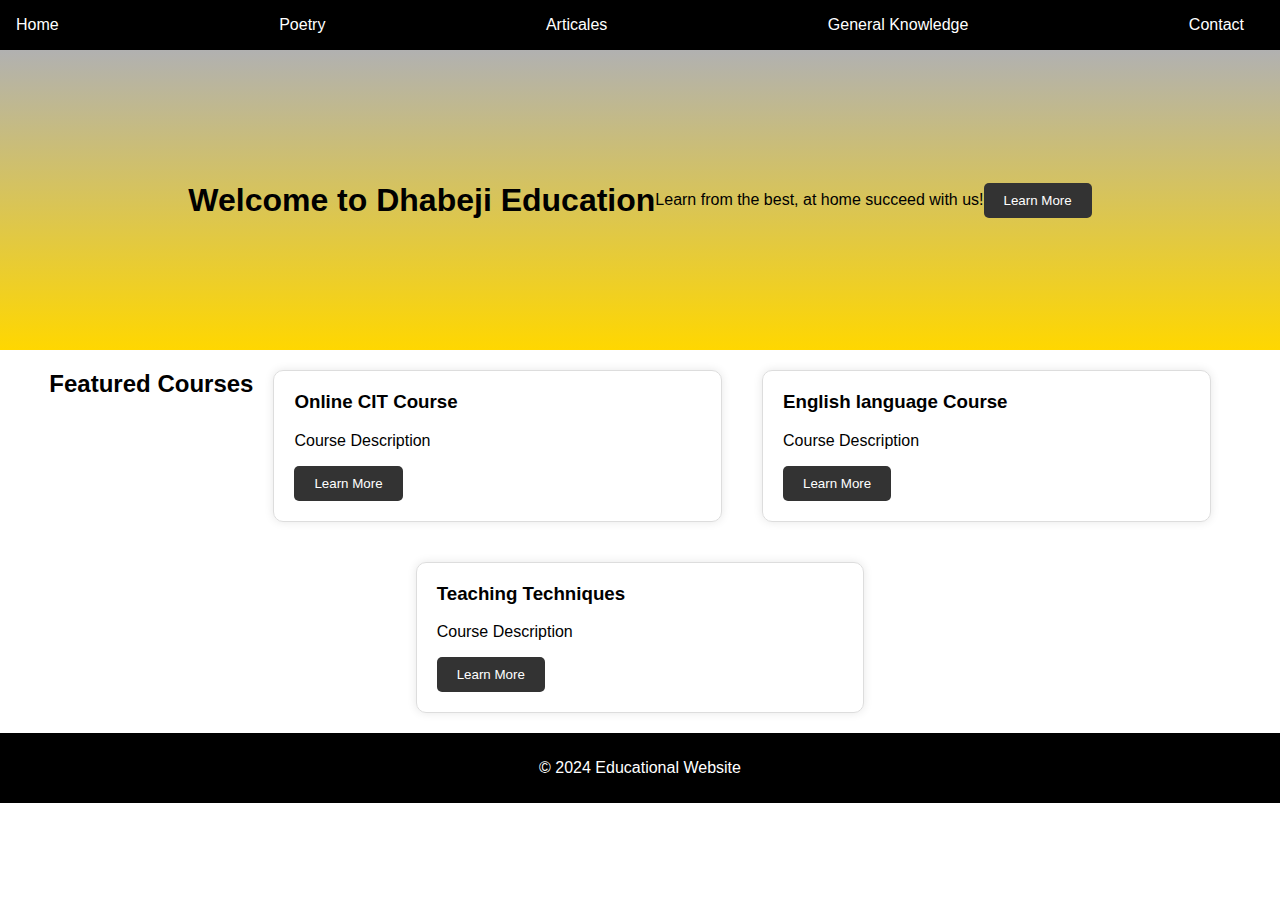
<file: index.html>
<!DOCTYPE html>
<html lang="en">
<head>
<meta charset="UTF-8">
	<meta name="viewport" content="width=device-width, initial-scale=1.0">
	<title>Educational Website</title>
	<style>
		body {
			font-family: Arial, sans-serif;
			margin: 0;
			padding: 0;
		}
		header {
			background-color: #000000;
			color: #F7DC6F;
			padding: 1em;
			text-align: center;
		}
		nav ul {
			list-style: none;
			margin: 0;
			padding: 0;
			display: flex;
			justify-content: space-between;
		}
		nav ul li {
			margin-right: 20px;
		}
		nav a {
			color: #fff;
			text-decoration: none;
		}
		.hero {
			background-image: linear-gradient(to bottom, #B1B1B1, #FFD700);
			background-size: 100% 300px;
			background-position: 0% 100%;
			height: 300px;
			display: flex;
			justify-content: center;
			align-items: center;
			color: #000000;
		}
		.featured-courses {
			display: flex;
			flex-wrap: wrap;
			justify-content: center;
		}
		.course-card {
			margin: 20px;
			padding: 20px;
			border: 1px solid #ddd;
			border-radius: 10px;
			box-shadow: 0 0 10px rgba(0, 0, 0, 0.1);
		}
		.learn-more-btn {
			background-color: #333;
			color: #fff;
			padding: 10px 20px;
			border-radius: 5px;
			cursor: pointer;
		}
	</style>
</head>
	<meta charset="UTF-8">
	<meta name="viewport" content="width=device-width, initial-scale=1.0">
	<title>Contact</title>
	<link rel="stylesheet" href="styles.css">
	<style>
		.contact-section {
			display: flex;
			flex-direction: column;
			align-items: center;
			padding: 20px;
		}
		.contact-form {
			display: flex;
			flex-direction: column;
			align-items: center;
		}
		.contact-form label {
			margin-bottom: 10px;
		}
		.contact-form input, textarea {
			margin-bottom: 20px;
			padding: 10px;
			border: 1px solid #ccc;
			border-radius: 5px;
		}
		.contact-form input[type="submit"] {
			background-color: #333;
			color: #fff;
			padding: 10px 20px;
			border: none;
			border-radius: 5px;
			cursor: pointer;
		}
	</style>
</head>
<body>
	<header>
		<nav>
				<ul>
					<li><a href="index.html">Home</a></li>
				<li><a href="poetry.html">Poetry</a></li>
				<li><a href="Articale.html">Articales</a></li>
				<li><a href="gk.html">General Knowledge</a></li>
				<li><a href="contact.html">Contact</a></li>
			</ul>
		</nav>
	</header>
	<main>
		<section class="hero">
			<h1>Welcome to Dhabeji Education</h1>
			<p>  Learn from the best, at home succeed with us!</p>
			<button class="learn-more-btn">Learn More</button>
		</section>
		<section class="featured-courses">
			<h2>Featured Courses</h2>
			<div class="course-card">
				<h3>Online CIT Course</h3>
				<p>Course Description</p>
				<button class="learn-more-btn">Learn More</button>
			</div>
			<div class="course-card">
				<h3>English language Course</h3>
				<p>Course Description</p>
				<button class="learn-more-btn">Learn More</button>
			</div>
			<div class="course-card">
				<h3>Teaching Techniques</h3>
				<p>Course Description</p>
				<button class="learn-more-btn">Learn More</button>
			</div>
		</section>
	</main>
	<footer style="background-color: #000000; color: #fff; padding: 10px 0; text-align: center;">
	<p>&copy; 2024 Educational Website</p>
	<p id="note" style="color: #66CC00;"></p>
</footer>


    <script src="script.js"></script>
</body>
</html>
</body>
</html>
</file>
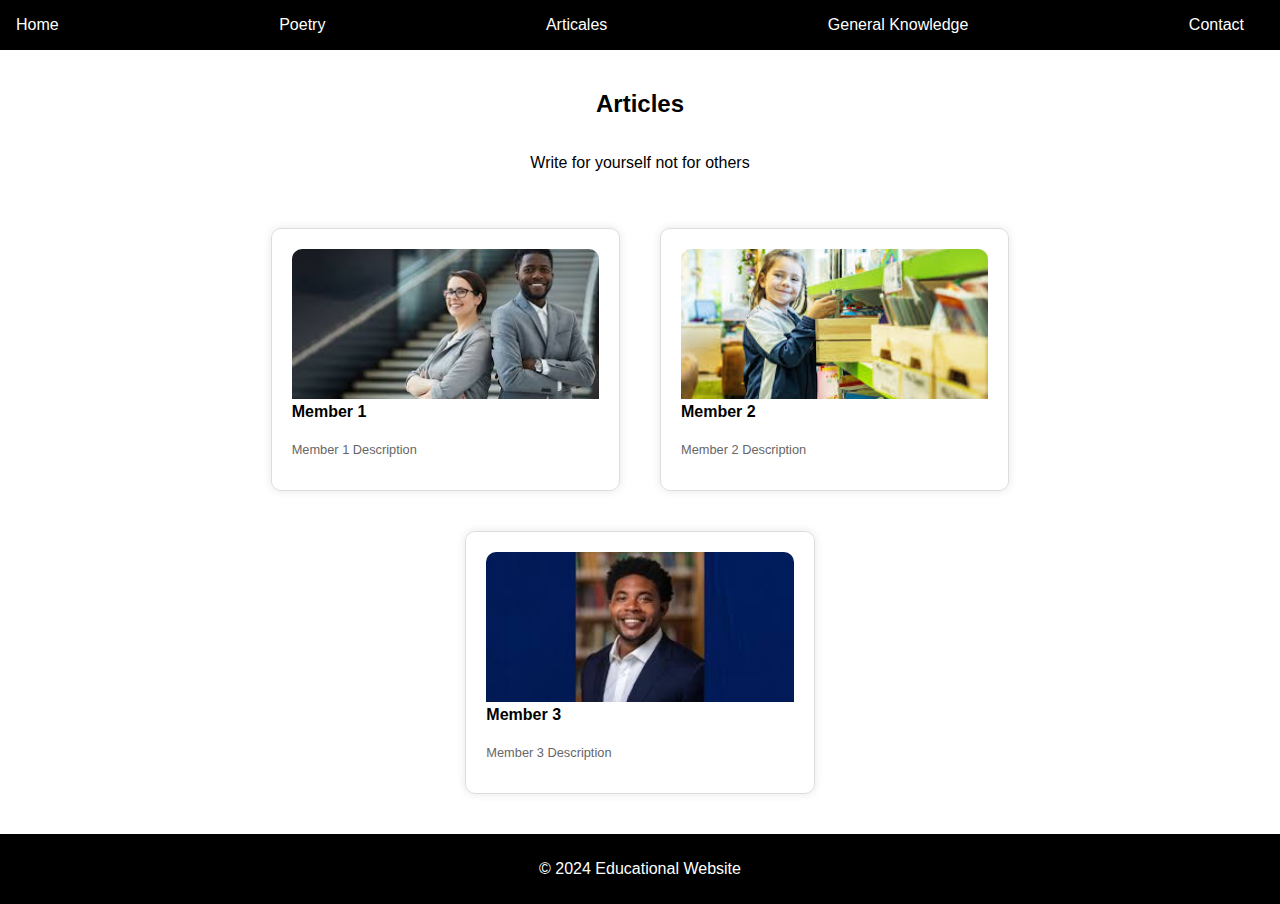
<file: Articale.html>
<!DOCTYPE html>
<html lang="en">
<head>
<meta charset="UTF-8">
	<meta name="viewport" content="width=device-width, initial-scale=1.0">
	<title>Educational Website</title>
	<style>
		body {
			font-family: Arial, sans-serif;
			margin: 0;
			padding: 0;
		}
		header {
			background-color: #000000;
			color: #F7DC6F;
			padding: 1em;
			text-align: center;
		}
		nav ul {
			list-style: none;
			margin: 0;
			padding: 0;
			display: flex;
			justify-content: space-between;
		}
		nav ul li {
			margin-right: 20px;
		}
		nav a {
			color: #fff;
			text-decoration: none;
		}
		.hero {
			background-image: linear-gradient(to bottom, #B1B1B1, #FFD700);
			background-size: 100% 300px;
			background-position: 0% 100%;
			height: 300px;
			display: flex;
			justify-content: center;
			align-items: center;
			color: #000000;
		}
		.featured-courses {
			display: flex;
			flex-wrap: wrap;
			justify-content: center;
		}
		.course-card {
			margin: 20px;
			padding: 20px;
			border: 1px solid #ddd;
			border-radius: 10px;
			box-shadow: 0 0 10px rgba(0, 0, 0, 0.1);
		}
		.learn-more-btn {
			background-color: #333;
			color: #fff;
			padding: 10px 20px;
			border-radius: 5px;
			cursor: pointer;
		}
	</style>
</head>
	<meta charset="UTF-8">
	<meta name="viewport" content="width=device-width, initial-scale=1.0">
	<title>Contact</title>
	<link rel="stylesheet" href="styles.css">
	<style>
		.contact-section {
			display: flex;
			flex-direction: column;
			align-items: center;
			padding: 20px;
		}
		.contact-form {
			display: flex;
			flex-direction: column;
			align-items: center;
		}
		.contact-form label {
			margin-bottom: 10px;
		}
		.contact-form input, textarea {
			margin-bottom: 20px;
			padding: 10px;
			border: 1px solid #ccc;
			border-radius: 5px;
		}
		.contact-form input[type="submit"] {
			background-color: #333;
			color: #fff;
			padding: 10px 20px;
			border: none;
			border-radius: 5px;
			cursor: pointer;
		}
	</style>
</head>
<body>
	<header>
		<nav>
			<ul>
					<li><a href="index.html">Home</a></li>
				<li><a href="poetry.html">Poetry</a></li>
				<li><a href="Articale.html">Articales</a></li>
				<li><a href="gk.html">General Knowledge</a></li>
				<li><a href="contact.html">Contact</a></li>
			</ul>
		</nav>
	</header>
	<main>
		<section class="community-section">
			<h2>Articles</h2>
			<p>Write for yourself not for others</p>
			
			<div class="community-members">
				
				<ul>
					<li>
						<img src="1.jfif" alt="Member 1">
						<h4>Member 1</h4>
						<p>Member 1 Description</p>
					</li>
					<li>
						<img src="2.jfif" alt="Member 2">
						<h4>Member 2</h4>
						<p>Member 2 Description</p>
					</li>
					<li>
						<img src="3.jfif" alt="Member 3">
						<h4>Member 3</h4>
						<p>Member 3 Description</p>
					</li>
				</ul>
			</div>
		</section>
	</main>
	<footer style="background-color: #000000; color: #fff; padding: 10px 0; text-align: center;">
        <p>&copy; 2024 Educational Website</p>
        <p id="note" style="color: #66CC00;"></p>
    </footer>
</body>
</html>
</file>
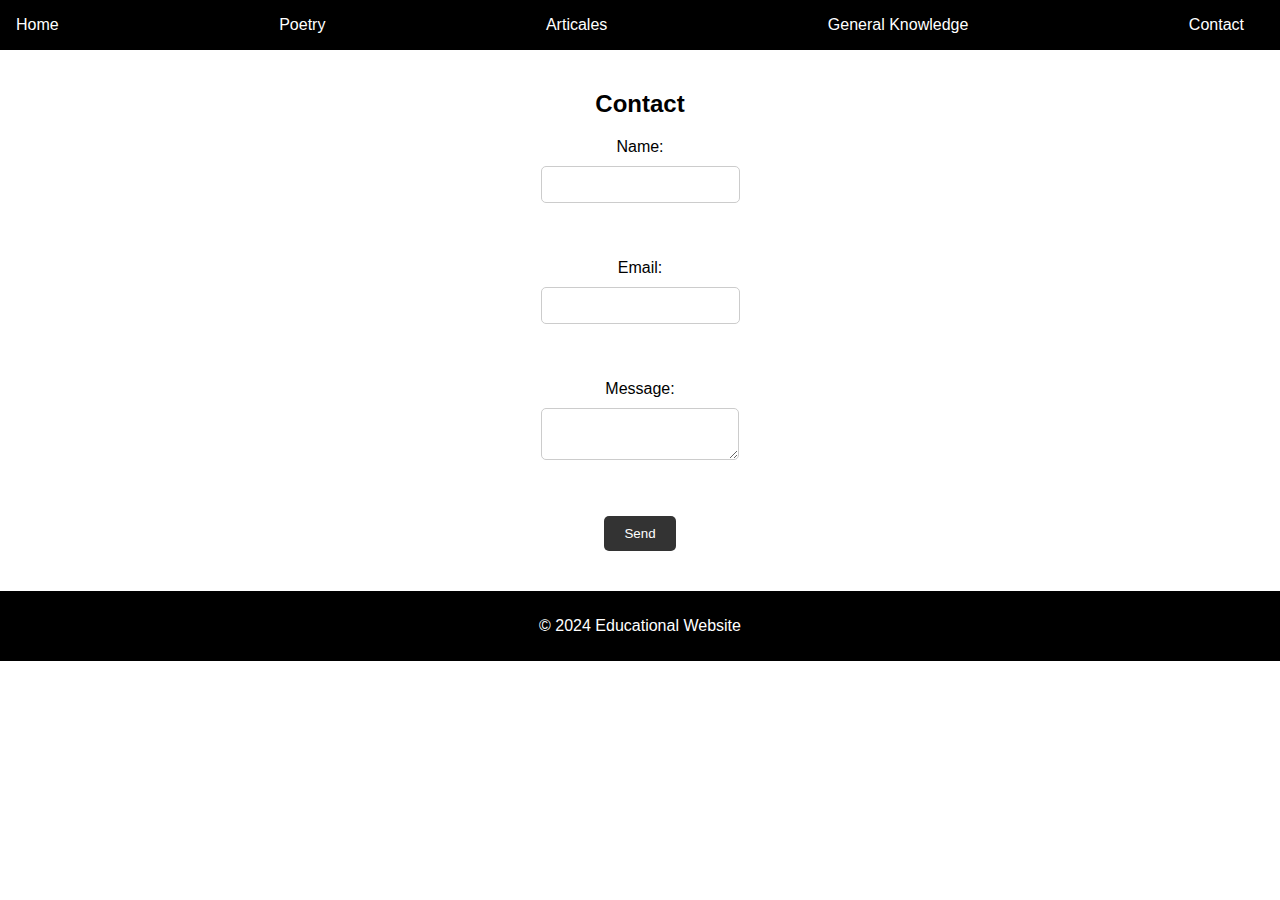
<file: Contact.html>
<!DOCTYPE html>
<html lang="en">
<head>
<meta charset="UTF-8">
	<meta name="viewport" content="width=device-width, initial-scale=1.0">
	<title>Educational Website</title>
	<style>
		body {
			font-family: Arial, sans-serif;
			margin: 0;
			padding: 0;
		}
		header {
			background-color: #000000;
			color: #F7DC6F;
			padding: 1em;
			text-align: center;
		}
		nav ul {
			list-style: none;
			margin: 0;
			padding: 0;
			display: flex;
			justify-content: space-between;
		}
		nav ul li {
			margin-right: 20px;
		}
		nav a {
			color: #fff;
			text-decoration: none;
		}
		.hero {
			background-image: linear-gradient(to bottom, #B1B1B1, #FFD700);
			background-size: 100% 300px;
			background-position: 0% 100%;
			height: 300px;
			display: flex;
			justify-content: center;
			align-items: center;
			color: #000000;
		}
		.featured-courses {
			display: flex;
			flex-wrap: wrap;
			justify-content: center;
		}
		.course-card {
			margin: 20px;
			padding: 20px;
			border: 1px solid #ddd;
			border-radius: 10px;
			box-shadow: 0 0 10px rgba(0, 0, 0, 0.1);
		}
		.learn-more-btn {
			background-color: #333;
			color: #fff;
			padding: 10px 20px;
			border-radius: 5px;
			cursor: pointer;
		}
	</style>
</head>
	<meta charset="UTF-8">
	<meta name="viewport" content="width=device-width, initial-scale=1.0">
	<title>Contact</title>
	<link rel="stylesheet" href="styles.css">
	<style>
		.contact-section {
			display: flex;
			flex-direction: column;
			align-items: center;
			padding: 20px;
		}
		.contact-form {
			display: flex;
			flex-direction: column;
			align-items: center;
		}
		.contact-form label {
			margin-bottom: 10px;
		}
		.contact-form input, textarea {
			margin-bottom: 20px;
			padding: 10px;
			border: 1px solid #ccc;
			border-radius: 5px;
		}
		.contact-form input[type="submit"] {
			background-color: #333;
			color: #fff;
			padding: 10px 20px;
			border: none;
			border-radius: 5px;
			cursor: pointer;
		}
	</style>
</head>
<body>
	<header>
		<nav>
			<ul>
					<li><a href="index.html">Home</a></li>
				<li><a href="poetry.html">Poetry</a></li>
				<li><a href="Articale.html">Articales</a></li>
				<li><a href="gk.html">General Knowledge</a></li>
				<li><a href="contact.html">Contact</a></li>
			</ul>
		</nav>
	</header>
	<main>
		<section class="contact-section">
			<h2>Contact</h2>
			<form class="contact-form">
				<label for="name">Name:</label>
				<input type="text" id="name" name="name"><br><br>
				<label for="email">Email:</label>
				<input type="email" id="email" name="email"><br><br>
				<label for="message">Message:</label>
				<textarea id="message" name="message"></textarea><br><br>
				<input type="submit" value="Send">
			</form>
		</section>
	</main>
	<footer style="background-color: #000000; color: #fff; padding: 10px 0; text-align: center;">
        <p>&copy; 2024 Educational Website</p>
        <p id="note" style="color: #66CC00;"></p>
    </footer>
</body>
</html>
</file>
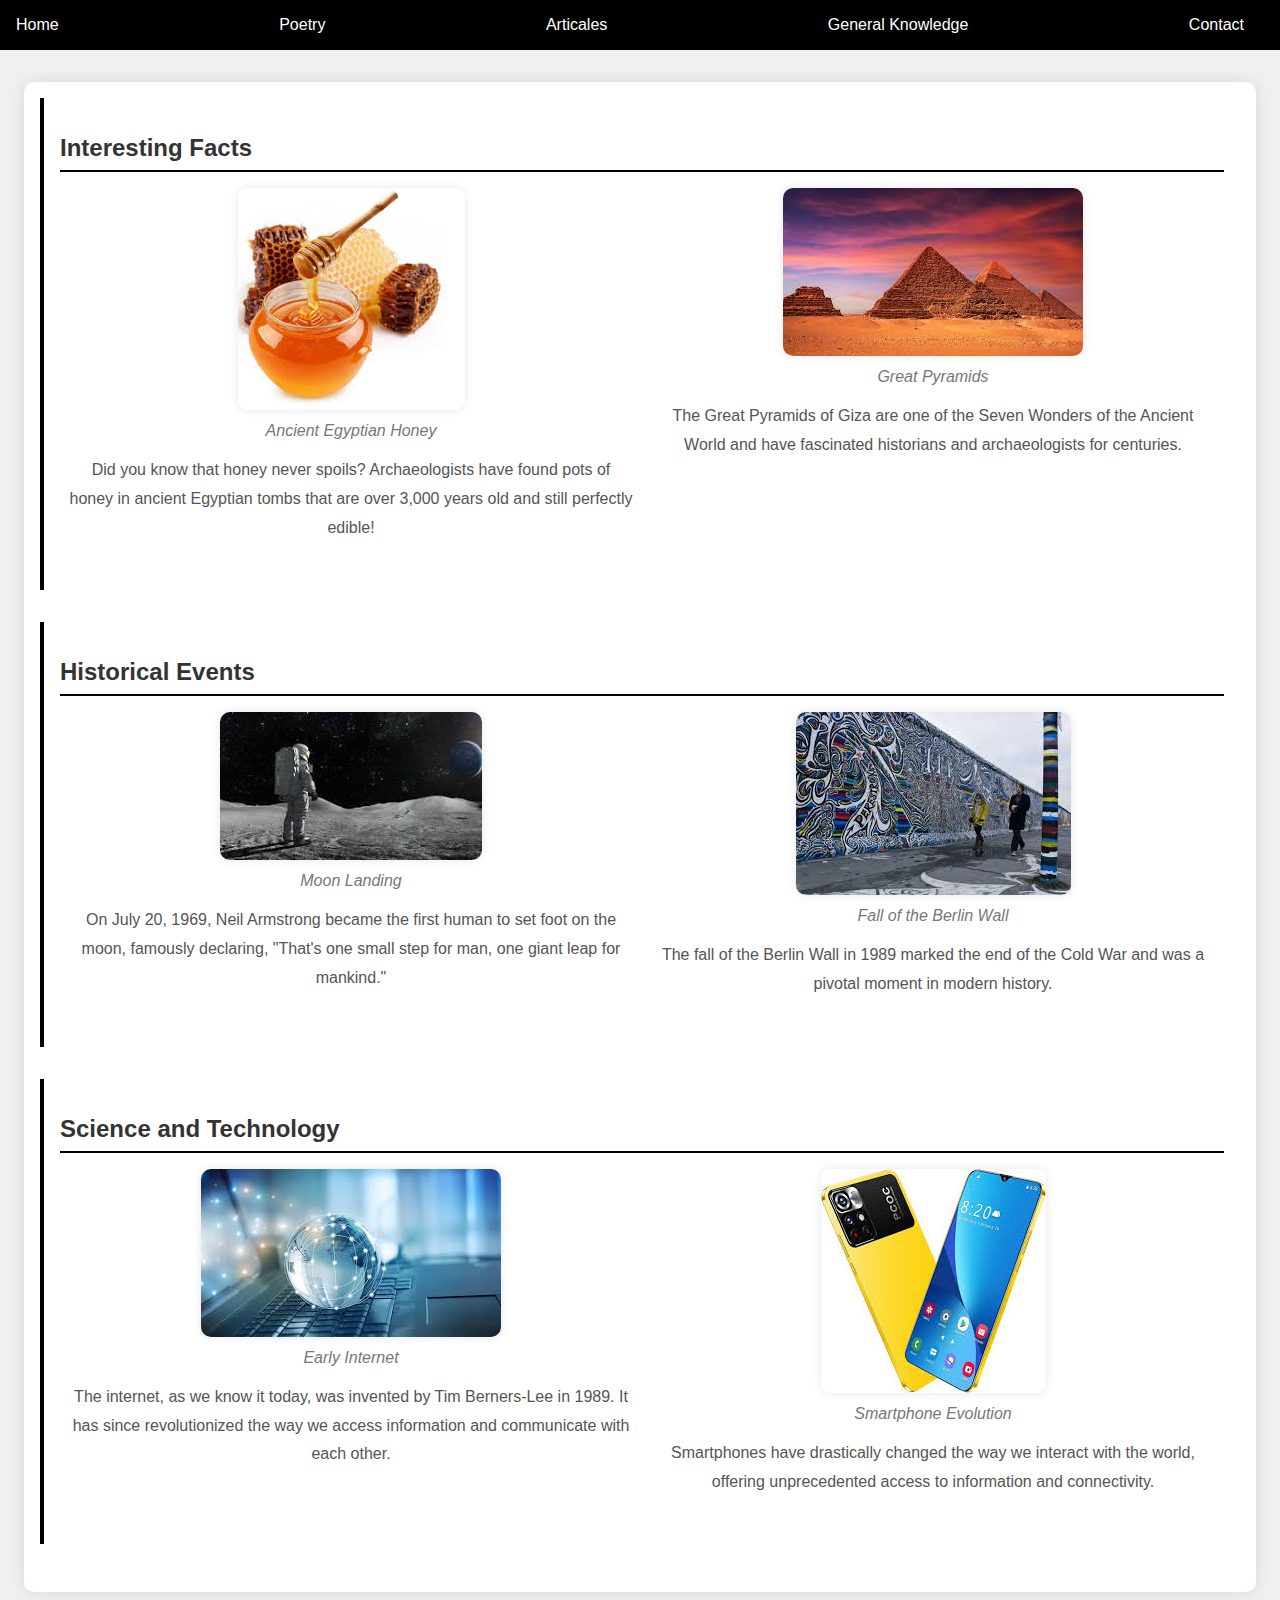
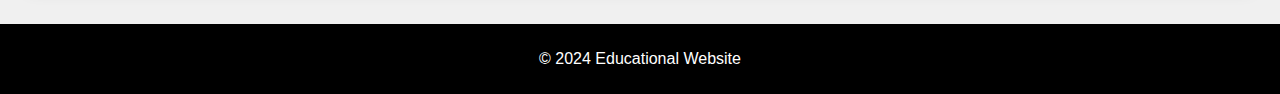
<file: gk.html>
<!DOCTYPE html>
<html lang="en">
<head>
<meta charset="UTF-8">
	<meta name="viewport" content="width=device-width, initial-scale=1.0">
	<title>Educational Website</title>
	<style>
		body {
			font-family: Arial, sans-serif;
			margin: 0;
			padding: 0;
		}
		header {
			background-color: #000000;
			color: #F7DC6F;
			padding: 1em;
			text-align: center;
		}
		nav ul {
			list-style: none;
			margin: 0;
			padding: 0;
			display: flex;
			justify-content: space-between;
		}
		nav ul li {
			margin-right: 20px;
		}
		nav a {
			color: #fff;
			text-decoration: none;
		}
		.hero {
			background-image: linear-gradient(to bottom, #B1B1B1, #FFD700);
			background-size: 100% 300px;
			background-position: 0% 100%;
			height: 300px;
			display: flex;
			justify-content: center;
			align-items: center;
			color: #000000;
		}
		.featured-courses {
			display: flex;
			flex-wrap: wrap;
			justify-content: center;
		}
		.course-card {
			margin: 20px;
			padding: 20px;
			border: 1px solid #ddd;
			border-radius: 10px;
			box-shadow: 0 0 10px rgba(0, 0, 0, 0.1);
		}
		.learn-more-btn {
			background-color: #333;
			color: #fff;
			padding: 10px 20px;
			border-radius: 5px;
			cursor: pointer;
		}
	</style>
</head>
	<meta charset="UTF-8">
	<meta name="viewport" content="width=device-width, initial-scale=1.0">
	<title>Contact</title>
	<link rel="stylesheet" href="styles.css">
	<style>
		.contact-section {
			display: flex;
			flex-direction: column;
			align-items: center;
			padding: 20px;
		}
		.contact-form {
			display: flex;
			flex-direction: column;
			align-items: center;
		}
		.contact-form label {
			margin-bottom: 10px;
		}
		.contact-form input, textarea {
			margin-bottom: 20px;
			padding: 10px;
			border: 1px solid #ccc;
			border-radius: 5px;
		}
		.contact-form input[type="submit"] {
			background-color: #333;
			color: #fff;
			padding: 10px 20px;
			border: none;
			border-radius: 5px;
			cursor: pointer;
		}
	</style>
</head>
<body>
	<header>
		<nav>
			<ul>
					<li><a href="index.html">Home</a></li>
				<li><a href="poetry.html">Poetry</a></li>
				<li><a href="Articale.html">Articales</a></li>
				<li><a href="gk.html">General Knowledge</a></li>
				<li><a href="contact.html">Contact</a></li>
			</ul>
		</nav>
	</header>
	<main>
		<!DOCTYPE html>
<html lang="en">
<head>
    <meta charset="UTF-8">
    <meta name="viewport" content="width=device-width, initial-scale=1.0">
    <title>General Knowledge</title>
    <style>
        body {
            font-family: 'Arial', sans-serif;
            background-color: #f0f0f0;
            margin: 0;
            padding: 0;
        }
        .container {
            max-width: 1200px;
            margin: 2rem auto;
            padding: 1rem;
            background-color: #fff;
            border-radius: 10px;
            box-shadow: 0 0 15px rgba(0, 0, 0, 0.1);
        }
        .section {
            margin-bottom: 2rem;
            padding: 1rem;
            border-left: 4px solid #000000;
        }
        .section h2 {
            color: #333;
            border-bottom: 2px solid #000000;
            padding-bottom: 0.5rem;
            margin-bottom: 0.5rem;
        }
        .section p {
            color: #555;
            line-height: 1.8;
        }
        .quote {
            font-style: italic;
            color: #000000;
            border-left: 4px solid #000000;
            margin: 1rem 0;
            padding-left: 1rem;
        }
        .image-row {
            display: flex;
            justify-content: space-between;
            margin: 1rem 0;
        }
        .image-container {
            flex: 1;
            text-align: center;
            margin: 0 0.5rem;
        }
        .image-container img {
            max-width: 100%;
            border-radius: 10px;
            box-shadow: 0 0 10px rgba(0, 0, 0, 0.1);
        }
        .image-description {
            margin-top: 0.5rem;
            font-style: italic;
            color: #777;
        }
    </style>
</head>
<body>
    <div class="container">
        <div class="section">
            <h2>Interesting Facts</h2>
            <div class="image-row">
                <div class="image-container">
                    <img src="7.jpg" alt="Honey Image">
                    <div class="image-description">Ancient Egyptian Honey</div>
                    <p>Did you know that honey never spoils? Archaeologists have found pots of honey in ancient Egyptian tombs that are over 3,000 years old and still perfectly edible!</p>
                </div>
                <div class="image-container">
                    <img src="5.jpg" alt="Pyramids Image">
                    <div class="image-description">Great Pyramids</div>
                    <p>The Great Pyramids of Giza are one of the Seven Wonders of the Ancient World and have fascinated historians and archaeologists for centuries.</p>
                </div>
            </div>
       
        </div>
        <div class="section">
            <h2>Historical Events</h2>
            <div class="image-row">
                <div class="image-container">
                    <img src="1.jpg" alt="Moon Landing Image">
                    <div class="image-description">Moon Landing</div>
                    <p>On July 20, 1969, Neil Armstrong became the first human to set foot on the moon, famously declaring, "That's one small step for man, one giant leap for mankind."</p>
                </div>
                <div class="image-container">
                    <img src="4.jpg" alt="Berlin Wall Image">
                    <div class="image-description">Fall of the Berlin Wall</div>
                    <p>The fall of the Berlin Wall in 1989 marked the end of the Cold War and was a pivotal moment in modern history.</p>
                </div>
            </div>
         
        </div>
        <div class="section">
            <h2>Science and Technology</h2>
            <div class="image-row">
                <div class="image-container">
                    <img src="3.jpg" alt="Internet Image">
                    <div class="image-description">Early Internet</div>
                    <p>The internet, as we know it today, was invented by Tim Berners-Lee in 1989. It has since revolutionized the way we access information and communicate with each other.</p>
                </div>
                <div class="image-container">
                    <img src="2.jpg" alt="Smartphone Image">
                    <div class="image-description">Smartphone Evolution</div>
                    <p>Smartphones have drastically changed the way we interact with the world, offering unprecedented access to information and connectivity.</p>
                </div>
            </div>
           
        </div>
    </div>
</body>
</html>

	</main>
	<footer style="background-color: #000000; color: #fff; padding: 10px 0; text-align: center;">
        <p>&copy; 2024 Educational Website</p>
        <p id="note" style="color: #66CC00;"></p>
    </footer>
</body>
</html>
</file>
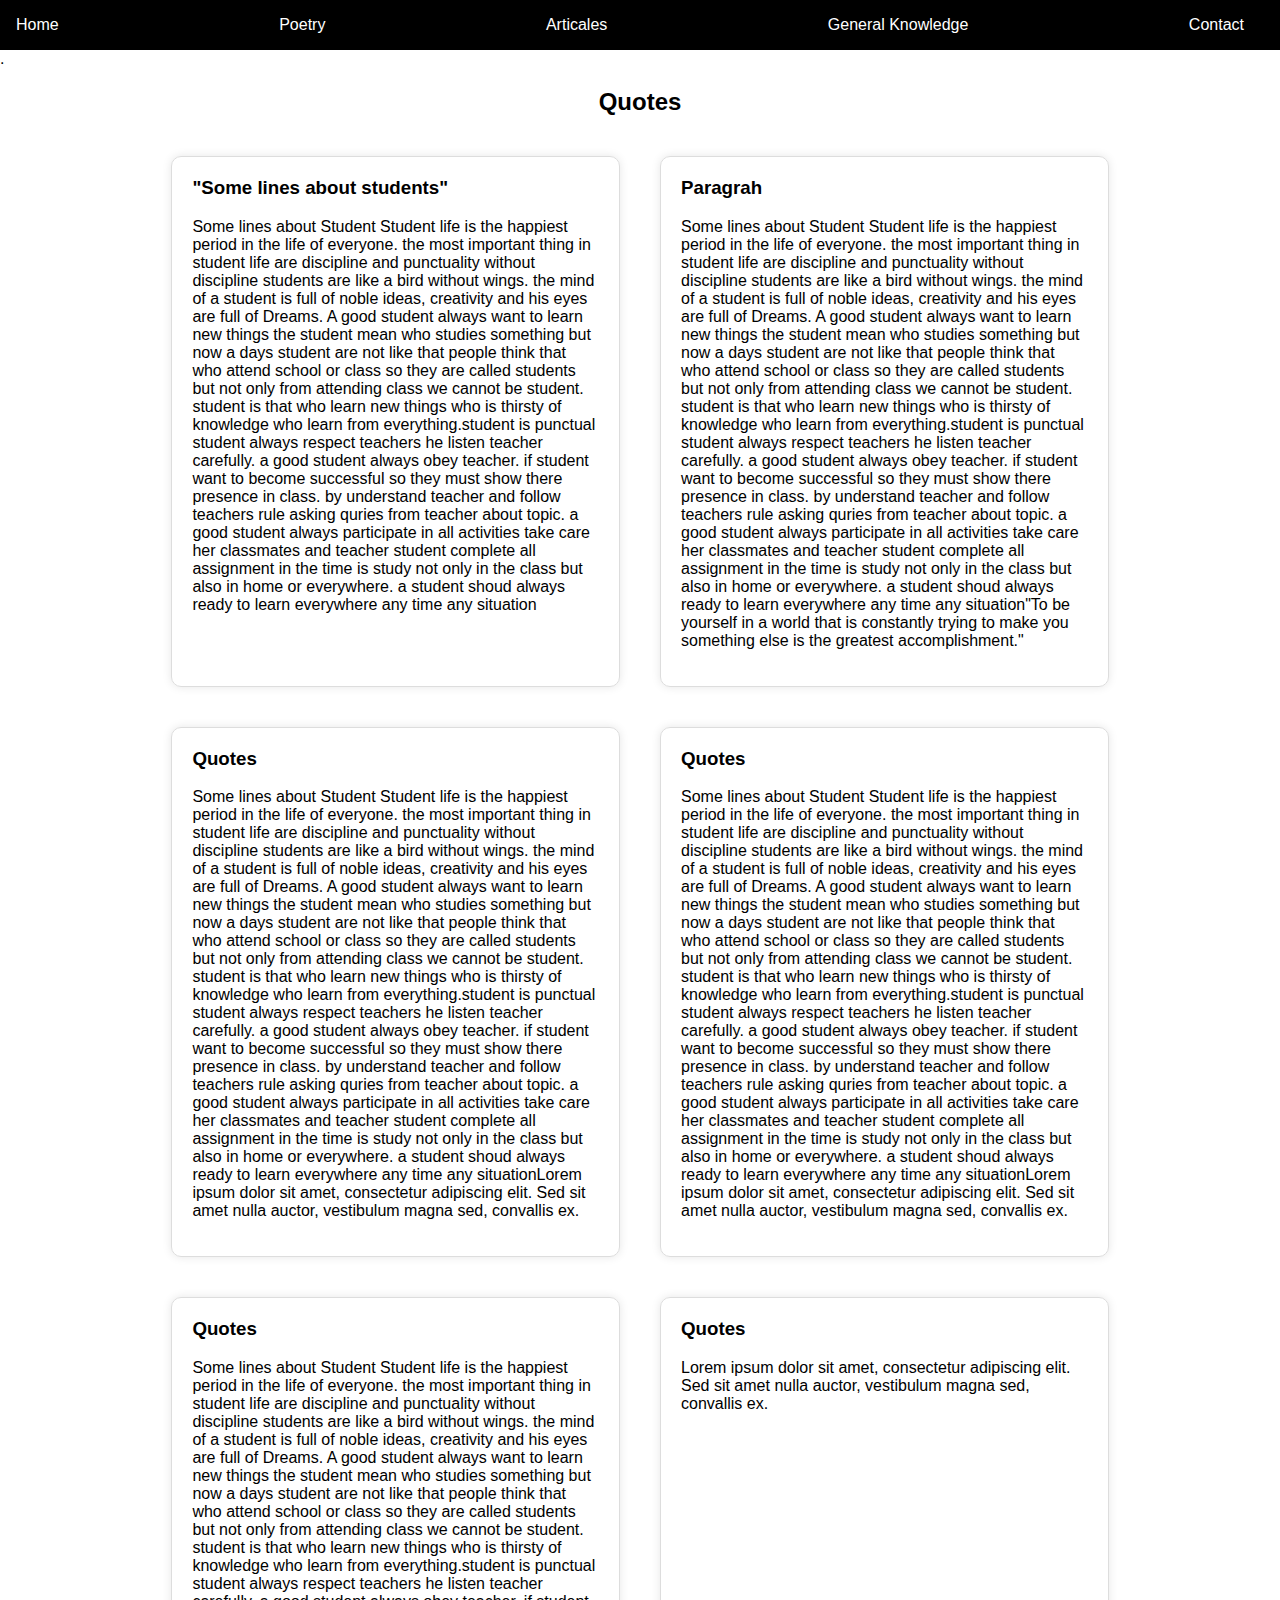
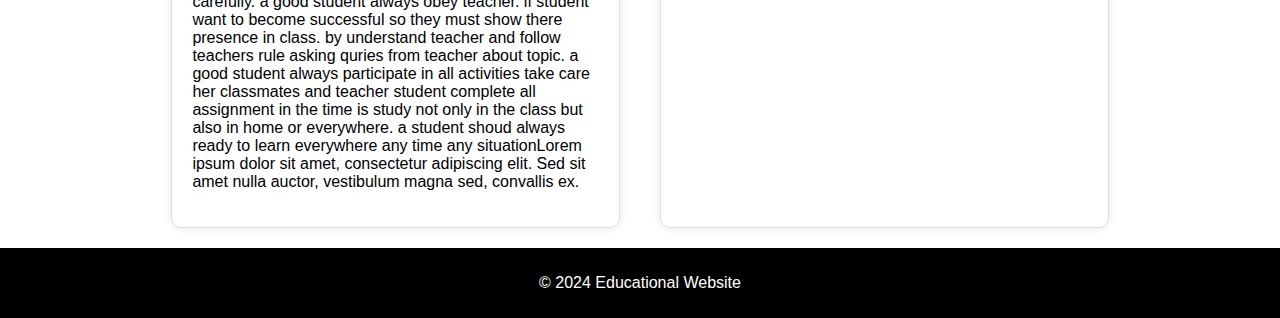
<file: poetry.html>
<!DOCTYPE html>
<html lang="en">
<head>
<meta charset="UTF-8">
	<meta name="viewport" content="width=device-width, initial-scale=1.0">
	<title>Educational Website</title>
	<style>
		body {
			font-family: Arial, sans-serif;
			margin: 0;
			padding: 0;
		}
		header {
			background-color: #000000;
			color: #F7DC6F;
			padding: 1em;
			text-align: center;
		}
		nav ul {
			list-style: none;
			margin: 0;
			padding: 0;
			display: flex;
			justify-content: space-between;
		}
		nav ul li {
			margin-right: 20px;
		}
		nav a {
			color: #fff;
			text-decoration: none;
		}
		.hero {
			background-image: linear-gradient(to bottom, #B1B1B1, #FFD700);
			background-size: 100% 300px;
			background-position: 0% 100%;
			height: 300px;
			display: flex;
			justify-content: center;
			align-items: center;
			color: #000000;
		}
		.featured-courses {
			display: flex;
			flex-wrap: wrap;
			justify-content: center;
		}
		.course-card {
			margin: 20px;
			padding: 20px;
			border: 1px solid #ddd;
			border-radius: 10px;
			box-shadow: 0 0 10px rgba(0, 0, 0, 0.1);
		}
		.learn-more-btn {
			background-color: #333;
			color: #fff;
			padding: 10px 20px;
			border-radius: 5px;
			cursor: pointer;
		}
	</style>
</head>
	<meta charset="UTF-8">
	<meta name="viewport" content="width=device-width, initial-scale=1.0">
	<title>Contact</title>
	<link rel="stylesheet" href="styles.css">
	<style>
		.contact-section {
			display: flex;
			flex-direction: column;
			align-items: center;
			padding: 20px;
		}
		.contact-form {
			display: flex;
			flex-direction: column;
			align-items: center;
		}
		.contact-form label {
			margin-bottom: 10px;
		}
		.contact-form input, textarea {
			margin-bottom: 20px;
			padding: 10px;
			border: 1px solid #ccc;
			border-radius: 5px;
		}
		.contact-form input[type="submit"] {
			background-color: #333;
			color: #fff;
			padding: 10px 20px;
			border: none;
			border-radius: 5px;
			cursor: pointer;
		}
	</style>
</head>
<body>
	<header>
		<nav>
			<ul>
			<li><a href="index.html">Home</a></li>
				<li><a href="poetry.html">Poetry</a></li>
				<li><a href="Articale.html">Articales</a></li>
				<li><a href="gk.html">General Knowledge</a></li>
				<li><a href="contact.html">Contact</a></li>
			</ul>
		</nav>
	</header>
<html lang="en">
<head>
    <meta charset="UTF-8">
    <meta name="viewport" content="width=device-width, initial-scale=1.0">
    <title>poetry</title>
    <style>
        body {
            font-family: Arial, sans-serif;
            margin: 0;
            padding: 0;
        }
		
        .featured-courses {
            display: flex;
            flex-wrap: wrap;
            justify-content: center;
        }
        .course-card {
            margin: 20px;
            padding: 20px;
            border: 1px solid #ddd;
            border-radius: 10px;
            box-shadow: 0 0 10px rgba(0, 0, 0, 0.1);
        }
        .learn-more-btn {
            background-color: #333;
            color: #fff;
            padding: 10px 20px;
            border-radius: 5px;
            cursor: pointer;
        
		
    </style>
</head>
                          
						  .
<body>
    <main>

			<h2><b><center>Quotes</h2></b></center>
        <section class="featured-courses">
           
            <div class="course-card">
                <h3>"Some lines about students"</h3>
                <p>Some lines about Student
Student life is the happiest period in the life of everyone.
 the most important thing in student life are discipline and punctuality without discipline students are like a bird without wings.
 the mind of a student is full of noble ideas, creativity and his eyes are full of Dreams.
 A good student always want to learn new things the student mean who studies something but now a days student are not like that people think that who attend school
 or class so they are called students but not only from attending class we cannot be student. 
 student is that who learn new things who is thirsty of knowledge who learn from everything.student is punctual 
 student always respect teachers he listen teacher carefully.  a good student always obey teacher. if student want 
 to become successful so they must  show   there presence in class. by  understand teacher and follow  teachers rule
 asking quries from teacher about topic. 
 a good student always participate in all activities take care her classmates and teacher student complete all assignment in the time 
 is study not only in the class but also in home or everywhere. a student shoud always ready to learn everywhere any time any situation</p>
   
            </div>
            <div class="course-card">
                <h3>Paragrah</h3>
                <p>Some lines about Student Student life is the happiest period in the life of everyone. the most important thing in student life are discipline and punctuality without discipline students are like a bird without wings. the mind of a student is full of noble ideas, creativity and his eyes are full of Dreams. A good student always want to learn new things the student mean who studies something but now a days student are not like that people think that who attend school or class so they are called students but not only from attending class we cannot be student. student is that who learn new things who is thirsty of knowledge who learn from everything.student is punctual student always respect teachers he listen teacher carefully. a good student always obey teacher. if student want to become successful so they must show there presence in class. by understand teacher and follow teachers rule asking quries from teacher about topic. a good student always participate in all activities take care her classmates and teacher student complete all assignment in the time is study not only in the class but also in home or everywhere. a student shoud always ready to learn everywhere any time any situation"To be yourself in a world that is constantly trying to make you something else is the greatest accomplishment."</p>
                
            </div>
            <div class="course-card">
                <h3>Quotes</h3>
                <p>Some lines about Student Student life is the happiest period in the life of everyone. the most important thing in student life are discipline and punctuality without discipline students are like a bird without wings. the mind of a student is full of noble ideas, creativity and his eyes are full of Dreams. A good student always want to learn new things the student mean who studies something but now a days student are not like that people think that who attend school or class so they are called students but not only from attending class we cannot be student. student is that who learn new things who is thirsty of knowledge who learn from everything.student is punctual student always respect teachers he listen teacher carefully. a good student always obey teacher. if student want to become successful so they must show there presence in class. by understand teacher and follow teachers rule asking quries from teacher about topic. a good student always participate in all activities take care her classmates and teacher student complete all assignment in the time is study not only in the class but also in home or everywhere. a student shoud always ready to learn everywhere any time any situationLorem ipsum dolor sit amet, consectetur adipiscing elit. Sed sit amet nulla auctor, vestibulum magna sed, convallis ex.</p>
                
            </div>
			<div class="course-card">
                <h3>Quotes</h3>
                <p>Some lines about Student Student life is the happiest period in the life of everyone. the most important thing in student life are discipline and punctuality without discipline students are like a bird without wings. the mind of a student is full of noble ideas, creativity and his eyes are full of Dreams. A good student always want to learn new things the student mean who studies something but now a days student are not like that people think that who attend school or class so they are called students but not only from attending class we cannot be student. student is that who learn new things who is thirsty of knowledge who learn from everything.student is punctual student always respect teachers he listen teacher carefully. a good student always obey teacher. if student want to become successful so they must show there presence in class. by understand teacher and follow teachers rule asking quries from teacher about topic. a good student always participate in all activities take care her classmates and teacher student complete all assignment in the time is study not only in the class but also in home or everywhere. a student shoud always ready to learn everywhere any time any situationLorem ipsum dolor sit amet, consectetur adipiscing elit. Sed sit amet nulla auctor, vestibulum magna sed, convallis ex.</p>
               
            </div>
       <div class="course-card">
                <h3>Quotes</h3>
                <p>Some lines about Student Student life is the happiest period in the life of everyone. the most important thing in student life are discipline and punctuality without discipline students are like a bird without wings. the mind of a student is full of noble ideas, creativity and his eyes are full of Dreams. A good student always want to learn new things the student mean who studies something but now a days student are not like that people think that who attend school or class so they are called students but not only from attending class we cannot be student. student is that who learn new things who is thirsty of knowledge who learn from everything.student is punctual student always respect teachers he listen teacher carefully. a good student always obey teacher. if student want to become successful so they must show there presence in class. by understand teacher and follow teachers rule asking quries from teacher about topic. a good student always participate in all activities take care her classmates and teacher student complete all assignment in the time is study not only in the class but also in home or everywhere. a student shoud always ready to learn everywhere any time any situationLorem ipsum dolor sit amet, consectetur adipiscing elit. Sed sit amet nulla auctor, vestibulum magna sed, convallis ex.</p>
               
            </div>
			<div class="course-card">
                <h3>Quotes</h3>
                <p>Lorem ipsum dolor sit amet, consectetur adipiscing elit. Sed sit amet nulla auctor, vestibulum magna sed, convallis ex.</p>
               
            </div>
			
    </main>
    <footer style="background-color:  #000000; color: #fff; padding: 10px 0; text-align: center;">
	<p>&copy; 2024 Educational Website</p>
	<p id="note" style="color: #66CC00;"></p>
</footer>
</div>
</body>
</html>
</file>
<file: styles.css>
/* Add styles here */


Script.js

// Add JavaScript code here


Courses.html

<!DOCTYPE html>
<html lang="en">
<head>
	<meta charset="UTF-8">
	<meta name="viewport" content="width=device-width, initial-scale=1.0">
	<title>Courses</title>
	<link rel="stylesheet" href="styles.css">
</head>
<body>
	<header>
		<nav>
			<ul>
				<li><a href="index.html">Home</a></li>
				<li><a href="courses.html">Courses</a></li>
				<li><a href="community.html">Community</a></li>
				<li><a href="news.html">News</a></li>
				<li><a href="contact.html">Contact</a></li>
			</ul>
		</nav>
	</header>
	<main>
		<section class="course-list">
			<h2>Courses</h2>
			<ul>
				<li>
					<h3>Course Title</h3>
					<p>Course Description</p>
					<button class="learn-more-btn">Learn More</button>
				</li>
			</ul>
		</section>
		.course-section {
	display: flex;
	flex-wrap: wrap;
	justify-content: center;
}

.course-card {
	margin: 20px;
	padding: 20px;
	border: 1px solid #ddd;
	border-radius: 10px;
	box-shadow: 0 0 10px rgba(0, 0, 0, 0.1);
	width: calc(33.33% - 20px);
}

.course-card h3 {
	margin-top: 0;
}

.learn-more-btn {
	background-color: #333;
	color: #fff;
	padding: 10px 20px;
	border: none;
	border-radius: 5px;
	cursor: pointer;
}

.learn-more-btn:hover {
	background-color: #555;
}
.community-section {
	display: flex;
	flex-direction: column;
	align-items: center;
	padding: 20px;
}

.join-btn {
	background-color: #333;
	color: #fff;
	padding: 10px 20px;
	border: none;
	border-radius: 5px;
	cursor: pointer;
}

.community-members {
	margin-top: 20px;
}

.community-members ul {
	list-style: none;
	padding: 0;
	margin: 0;
	display: flex;
	flex-wrap: wrap;
	justify-content: center;
}

.community-members li {
	margin: 20px;
	padding: 20px;
	border: 1px solid #ddd;
	border-radius: 10px;
	box-shadow: 0 0 10px rgba(0, 0, 0, 0.1);
	width: calc(33.33% - 20px);
}

.community-members img {
	width: 100%;
	height: 150px;
	object-fit: cover;
	border-radius: 10px 10px 0 0;
}

.community-members h4 {
	margin-top: 0;
}

.community-members p {
	font-size: 0.8em;
	color: #666;
}

.news-section {
	display: flex;
	flex-direction: column;
	align-items: center;
	padding: 20px;
}

.news-article {
	margin-bottom: 20px;
	padding: 20px;
	border: 1px solid #ddd;
	border-radius: 10px;
	box-shadow: 0 0 10px rgba(0, 0, 0, 0.1);
}

.news-article h3 {
	margin-top: 0;
}

.news-article time {
	font-size: 0.8em;
	color: #666;
}
.course-section {
	display: flex;
	flex-wrap: wrap;
	justify-content: center;
}

.course-card {
	margin: 20px;
	padding: 20px;
	border: 1px solid #ddd;
	border-radius: 10px;
	box-shadow: 0 0 10px rgba(0, 0, 0, 0.1);
	width: calc(33.33% - 20px);
}

.course-card h3 {
	margin-top: 0;
}

.learn-more-btn {
	background-color: #333;
	color: #fff;
	padding: 10px 20px;
	border: none;
	border-radius: 5px;
	cursor: pointer;
}

.learn-more-btn:hover {
	background-color: #555;
}

.news-section {
	display: flex;
	flex-direction: column;
	align-items: center;
	padding: 20px;
}

.news-article {
	margin-bottom: 20px;
	padding: 20px;
	border: 1px solid #ddd;
	border-radius: 10px;
	box-shadow: 0 0 10px rgba(0, 0, 0, 0.1);
}

.news-article h3 {
	margin-top: 0;
}

.news-article time {
	font-size: 0.8em;
	color: #666;
}

	</main>
	
	footer {
	background-color: #333;
	color: #fff;
	padding: 10px 0;
	text-align: center;
	clear: both;
}

footer {
    background-color: #000000;
    color: #fff;
    padding: 10px 0;
    text-align: center;
    width: 100%;
}


	<script src="script.js"></script>
</body>
</html>
</file>
